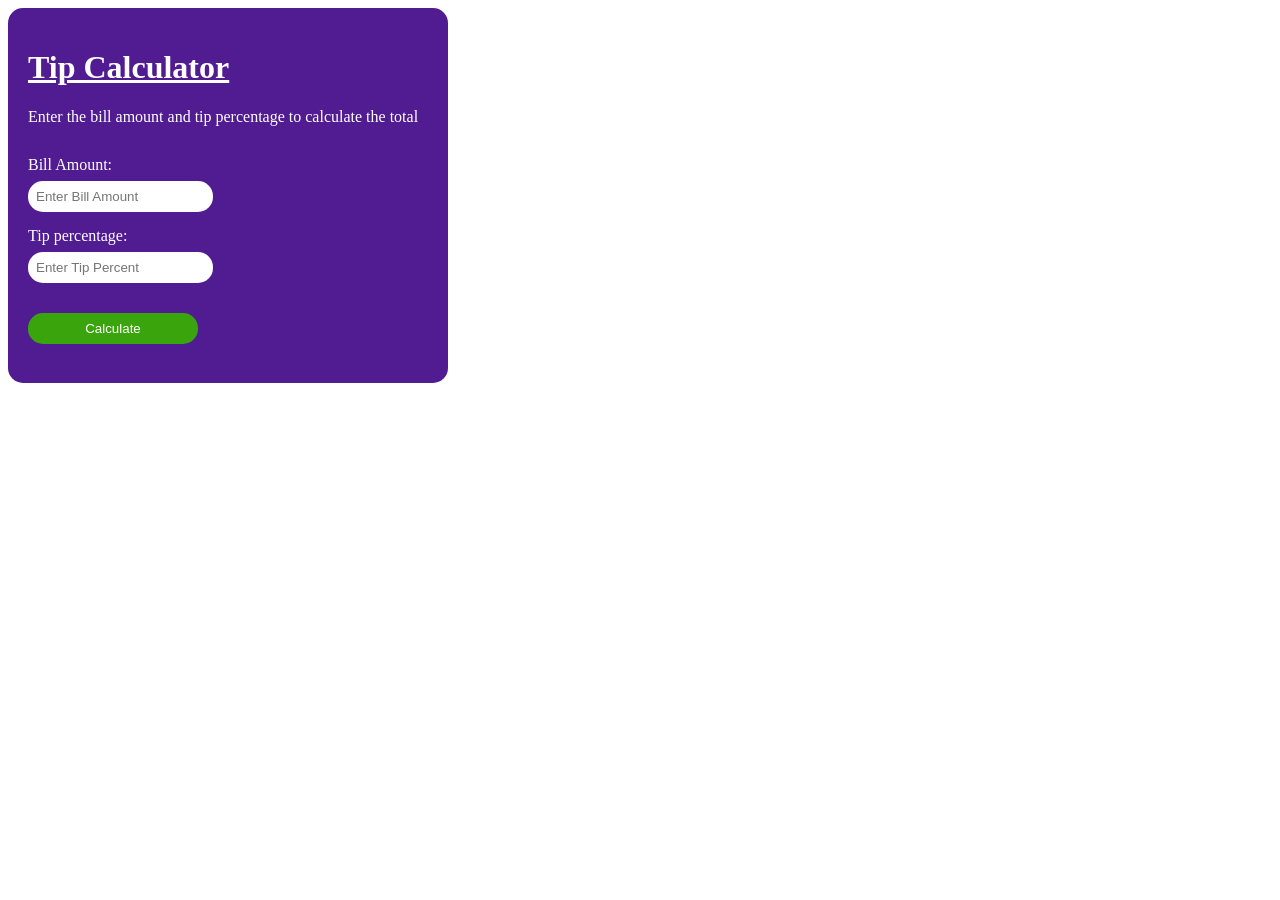
<file: 01_Tip_Calculator/index.html>
<!DOCTYPE html>
<html lang="en">
<head>
    <meta charset="UTF-8">
    <meta name="viewport" content="width=device-width, initial-scale=1.0">
    <title>Tip Calculator</title>
</head>
<body>
   <div style="background-color: #511c92; color: white; border-radius: 15px; width: 400px; padding: 20px;">
     <h1 style="text-decoration:underline;">Tip Calculator</h1>
    <div>
        <p style="margin-bottom: 30px;">Enter the bill amount and tip percentage to calculate the total</p>
        
    </div>
    <div id="main">
        <label for="amount">Bill Amount:</label>
        <br>
        <input id="amount" placeholder="Enter Bill Amount" type="number" style="margin-top: 7px; margin-bottom: 15px; padding: 8px; border-radius: 15px; outline: none; border: 0cap;">

        <br>

        <label for="tip">Tip percentage:</label>
        <br>
        <input id="tip" placeholder="Enter Tip Percent" type="number" style="margin-top: 7px; padding: 8px; border-radius: 15px; outline: none; border: 0cap;">

        <br>

        <button 
        id="calculate" 
        style="cursor: pointer; margin-top: 30px; padding: 8px; width: 170px; background-color: rgb(58, 164, 13); color: white; outline: none; border: 0cap; border-radius: 15px; "
        onmouseover="this.style.background='red'; this.style.color='white';"
        onmouseout="this.style.background='rgb(58, 164, 13)'; this.style.color='white';"
        >Calculate</button>
        

        <p id="result" style="font-size: larger;"></p>
    </div>
   </div>

    <script src="Solution.js"></script>

</body>
</html>
</file>
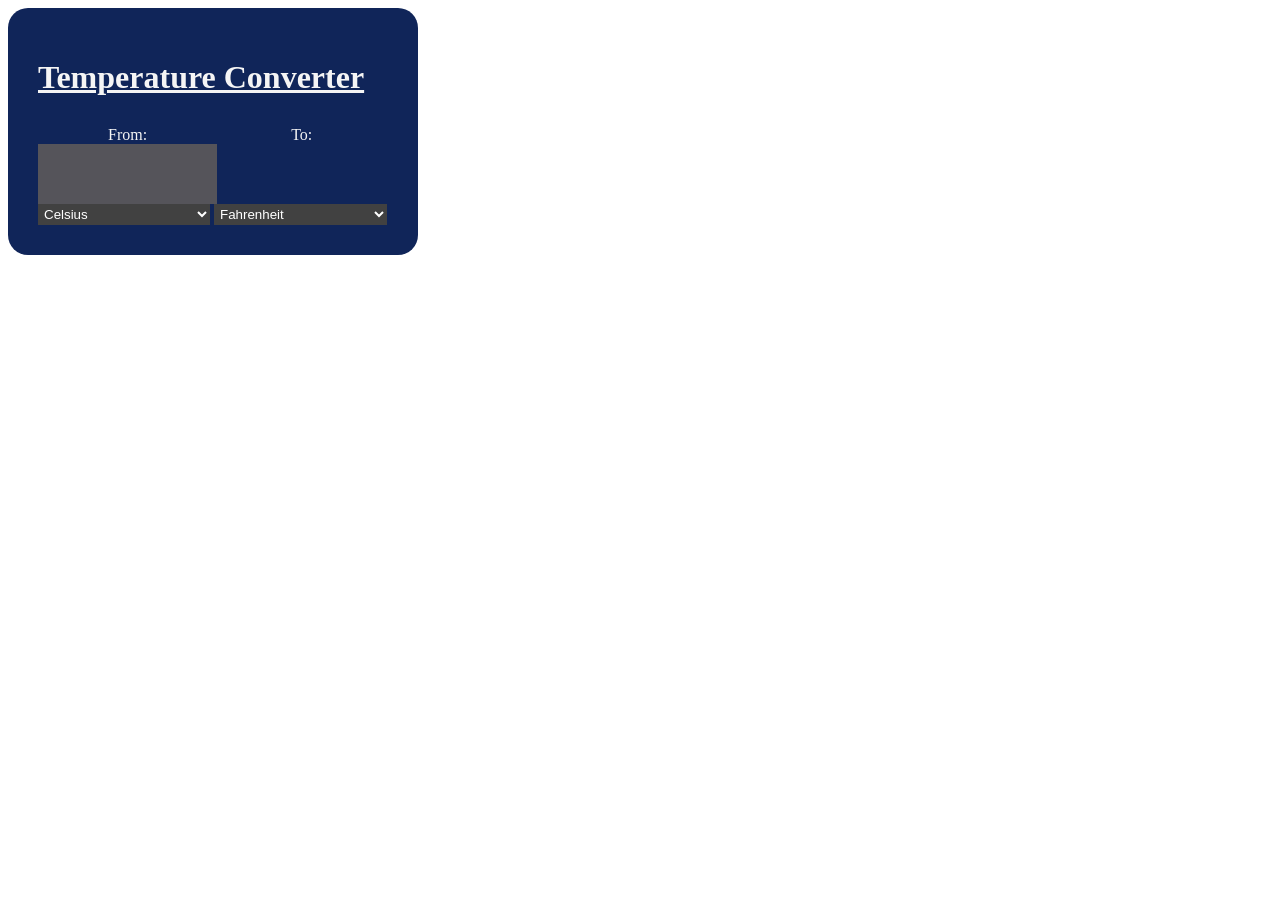
<file: 02_Temperature_Converter/index.html>
<!DOCTYPE html>
<html lang="en">
<head>
    <meta charset="UTF-8">
    <meta name="viewport" content="width=device-width, initial-scale=1.0">
    <title>Temperature Convrter</title>
</head>
<body>
    <div style="background-color: rgb(16, 37, 89); padding: 30px; color: whitesmoke; border-radius: 20px; width: 350px;">
        <h1 style="text-decoration: underline; margin-bottom: 30px;">Temperature Converter</h1>

        <label style="margin-left: 70px;">From: </label>
        <label style="margin-left: 140px;">To: </label>
        <br>
        <input type="number" id="input" style="outline: none; border: 0cap; padding: 5px; padding-bottom: 10px; text-align: center; background-color: #55545a; color: white; ">
        <input type="number" id="result" style="outline: none; border: 0cap; padding: 5px; padding-bottom: 10px; text-align: center; background-color: #55545a; color: white;">

        <br>
        
        <select id="inputOption" 
        style="outline: none; border: 0cap; padding: 2px; width: 172px; background-color: #414141; color: white;">
            <option value="Celsius">Celsius</option>
            <option value="Fahrenheit">Fahrenheit</option>
            <option value="Kelvin">Kelvin</option>    
        </select>

        <select id="outputOption" style="outline: none; border: 0cap; width: 173px; padding: 2px; background-color: #414141; color: white;">
            <option value="Fahrenheit">Fahrenheit</option>
            <option value="Kelvin">Kelvin</option>
            <option value="Celsius">Celsius</option>
        </select>

    </div>          

    <script src="Solution.js"></script>
</body>
</html>
</file>
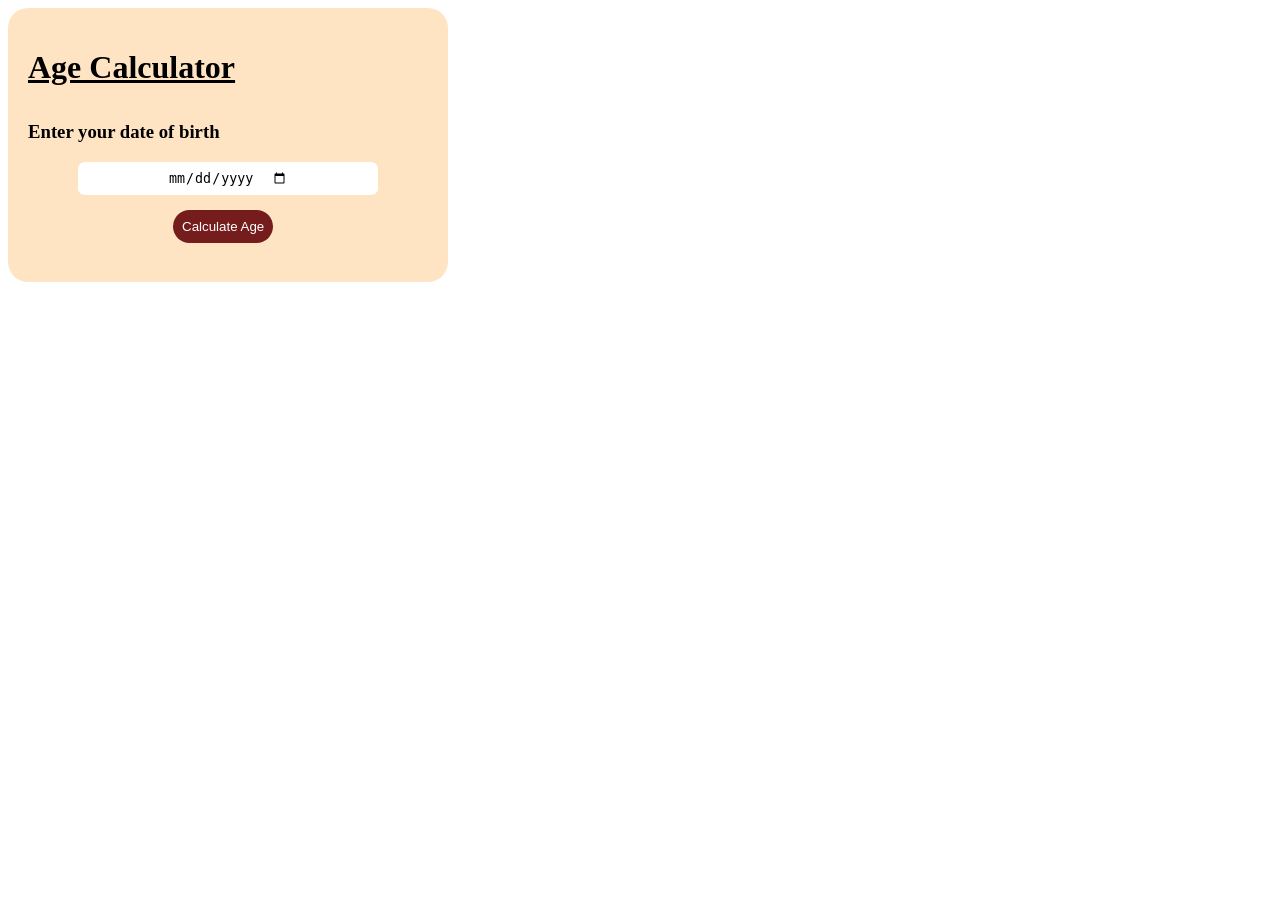
<file: 04_Age_Calculator/index.html>
<!DOCTYPE html>
<html lang="en">
<head>
    <meta charset="UTF-8">
    <meta name="viewport" content="width=device-width, initial-scale=1.0">
    <title>Age Calculator</title>
</head>
<body>
    <div id="main" style="background-color: bisque; width: 400px; justify-items: center; padding: 20px; border-radius: 20px;">
        <h1 style="text-decoration: underline; margin-bottom: 35px;">Age Calculator</h1>
        <h3>Enter your date of birth</h3>
        <input type="date" id="date" style="margin-left: 50px; padding: 8px; outline: none; border: 0cap; border-radius: 7px; padding-inline: 90px;">
        <br>
        <button id="calculate" style="margin-left: 145px; outline: none; border: 0cap; margin-top: 15px; border-radius: 20px; padding: 9px; background-color: #751c1c; color: white; cursor: pointer;">Calculate Age</button>
        <h3 id="result"></h3>
    </div>

    <script src="Solution.js"></script>
</body>
</html>
</file>
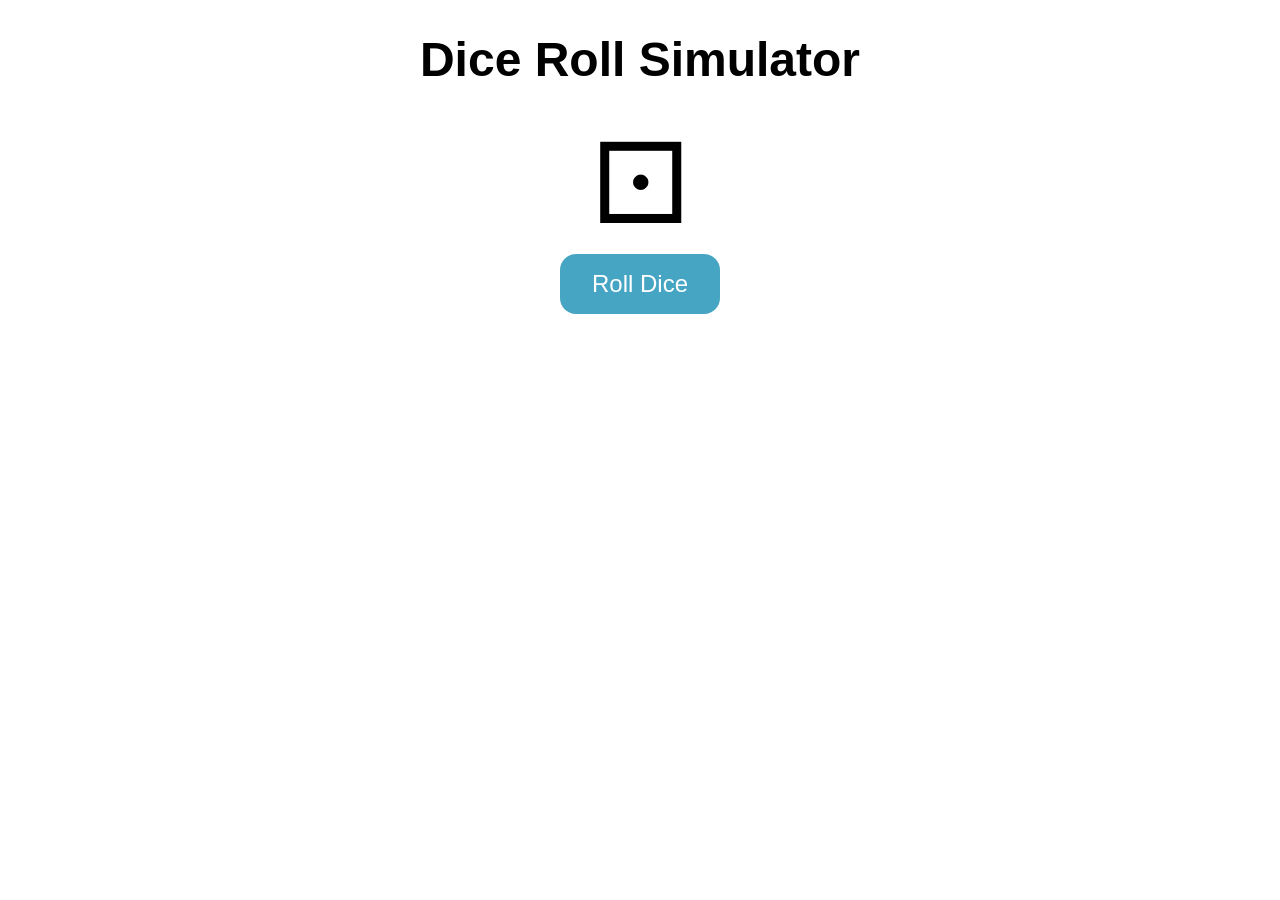
<file: 06_Roll_Dice/index.html>
<!DOCTYPE html>
<html lang="en">
<head>
    <meta charset="UTF-8">
    <meta name="viewport" content="width=device-width, initial-scale=1.0">
    <title>Roll Dice Simulator</title>

    <link rel="stylesheet" href="style.css">
</head>
<body>
    <h1>Dice Roll Simulator</h1>
    <div class="dice" id="dice">&#9856;</div>
    <button id="roll-button">Roll Dice</button>
    <ul id="roll-history">
      <!-- <li>Roll 1: <span>&#9856;</span></li>
      <li>Roll 2: <span>&#9860;</span></li> -->
    </ul>  
    
    <script src="Solution.js"></script>
</body>
</html>
</file>
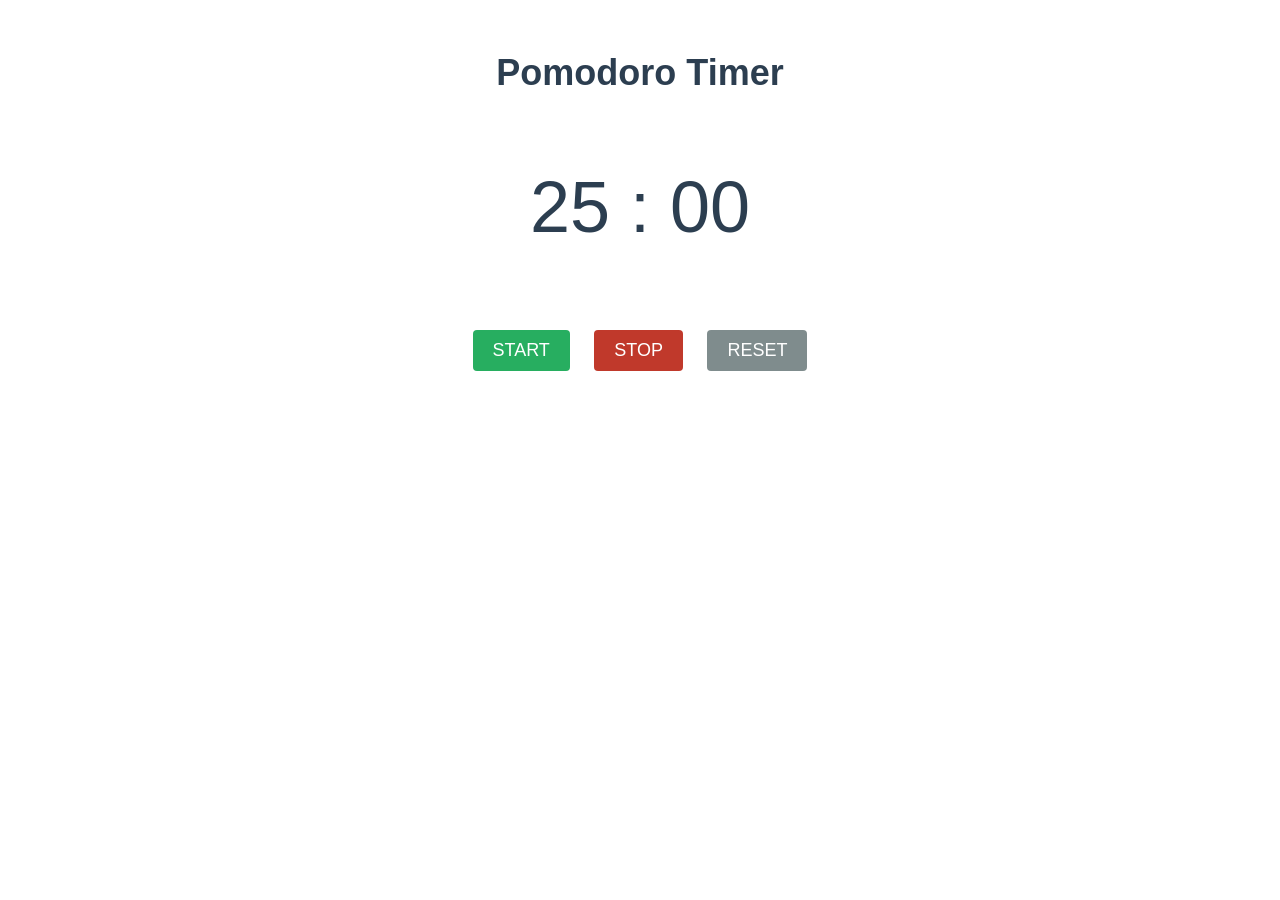
<file: 07_Pomodoro_Timer/index.html>
<!DOCTYPE html>
<html lang="en">
<head>
    <meta charset="UTF-8">
    <meta name="viewport" content="width=device-width, initial-scale=1.0">
    <title>Pomodoro Timer</title>

    <link rel="stylesheet" href="style.css">
</head>
<body>
    <div class="container">
        <h1 class="title">Pomodoro Timer</h1>
        <p class="timer" id="timer">25 : 00</p>
        <button id="start">Start</button>
        <button id="stop">Stop</button>
        <button id="reset">Reset</button>
    </div>

    <script src="Solution.js"></script>
</body>
</html>
</file>
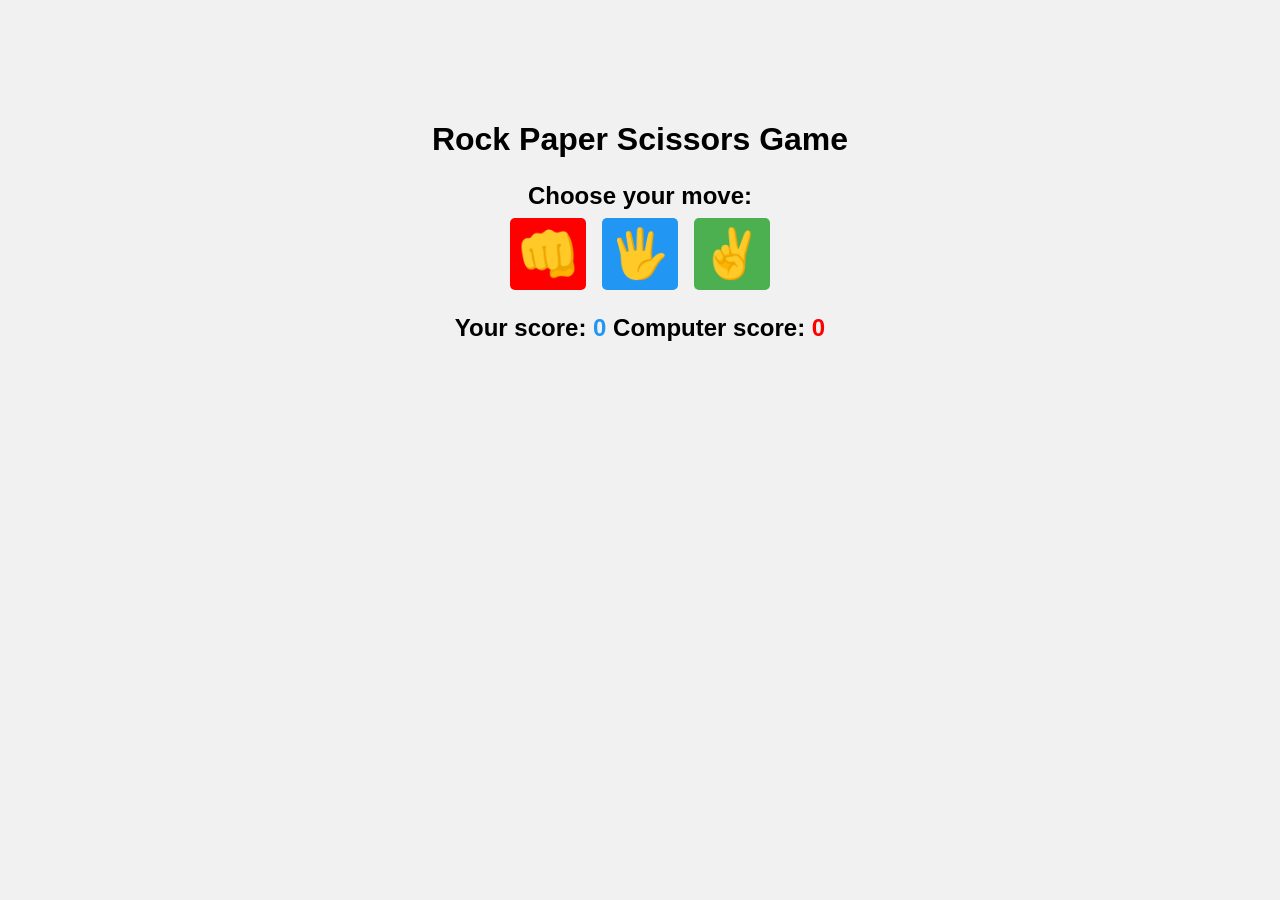
<file: 08_Rock_Paper_Scissor/index.html>
<!DOCTYPE html>
<html lang="en">
<head>
    <meta charset="UTF-8">
    <meta name="viewport" content="width=device-width, initial-scale=1.0">
    <title>Rock Paper Scissor</title>

    <link rel="stylesheet" href="style.css">
</head>
<body>
    <h1>Rock Paper Scissors Game</h1>
    <p>Choose your move:</p>
    <div class="buttons">
        <button id="rock">&#x1F44A;</button>
        <button id="paper">&#x1f590;</button>
        <button id="scissors">&#x270c;</button>
    </div>
    <p id="result"></p>
    <p id="scores">
        Your score: <span id="user-score">0</span>
        Computer score: <span id="computer-score">0</span>
    </p>

    <script src="Solution.js"></script>
</body>
</html>
</file>
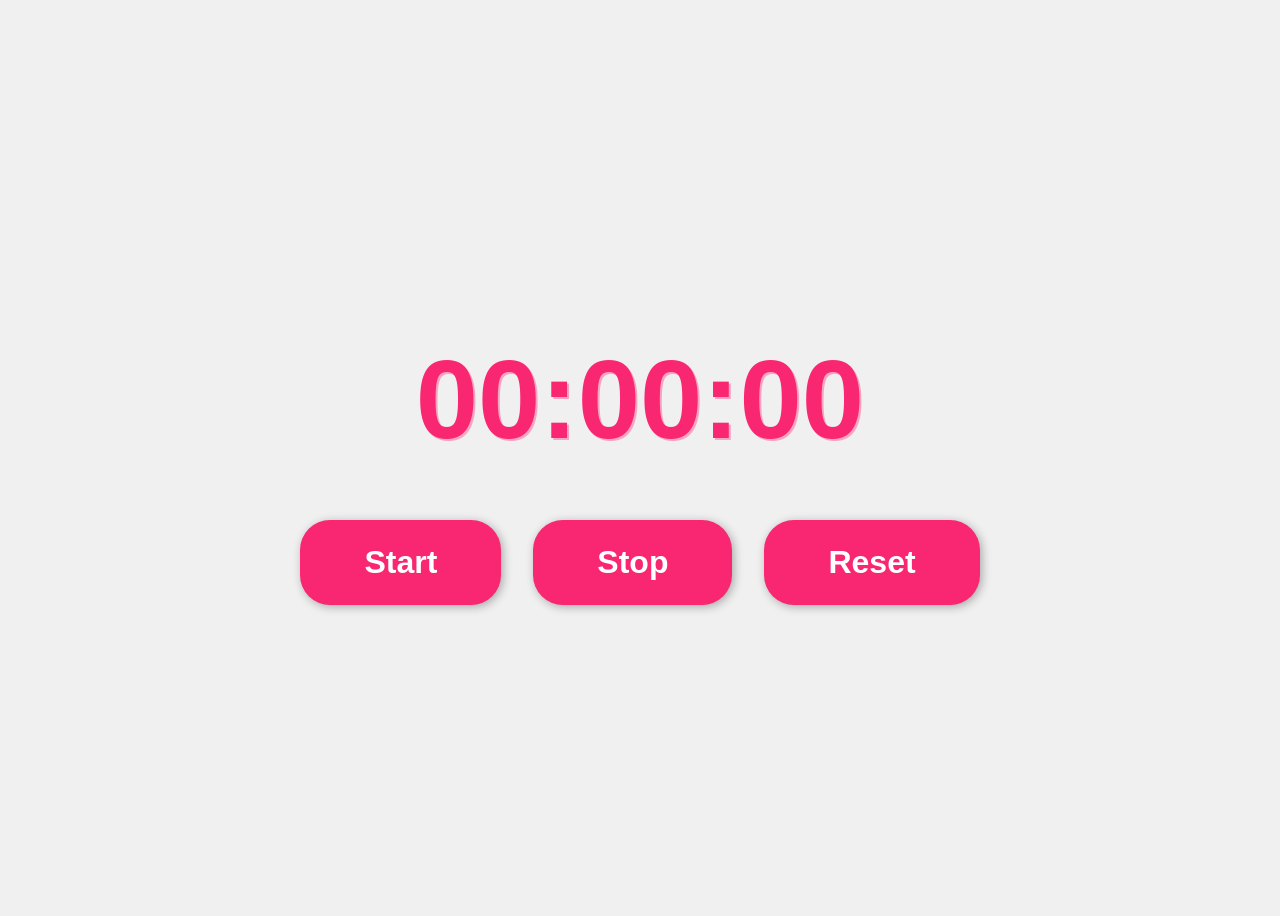
<file: 09_Stopwatch/index.html>
<!DOCTYPE html>
<html lang="en">
<head>
    <meta charset="UTF-8">
    <meta name="viewport" content="width=device-width, initial-scale=1.0">
    <title>Stop watch</title>

    <link rel="stylesheet" href="style.css">
</head>
<body>
    <div id="timer">00:00:00</div>
    <div id="buttons">
        <button id="start">Start</button>
        <button id="stop">Stop</button>
        <button id="reset">Reset</button>
    </div>

    <script src="Solution.js"></script>
</body>
</html>
</file>
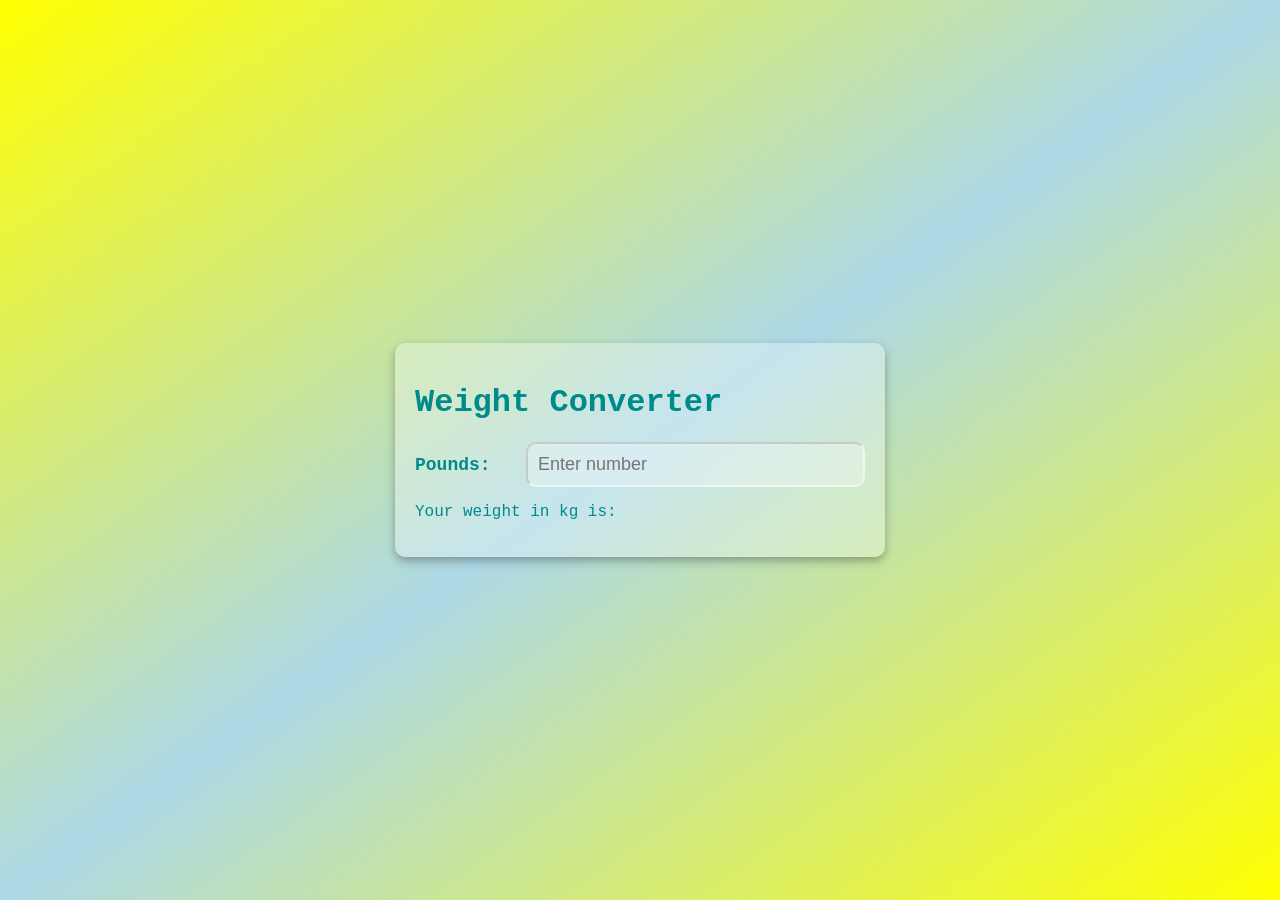
<file: 10_Weight_Converter/index.html>
<!DOCTYPE html>
<html lang="en">
<head>
    <meta charset="UTF-8">
    <meta name="viewport" content="width=device-width, initial-scale=1.0">
    <title>Weight Converter</title>

    <link rel="stylesheet" href="style.css">
</head>
<body>
     <div class="container">
        <h1 class="heading">Weight Converter</h1>
        <div class="input-container">
            <label for="pounds">Pounds:</label>
            <input type="number" id="input" class="input" step=".1" placeholder="Enter number">
        </div>
        <p>Your weight in kg is: <span id="result"></span></p>
        <p class="error" id="error"></p>
    </div>

    <script src="Solution.js"></script>
</body>
</html>
</file>
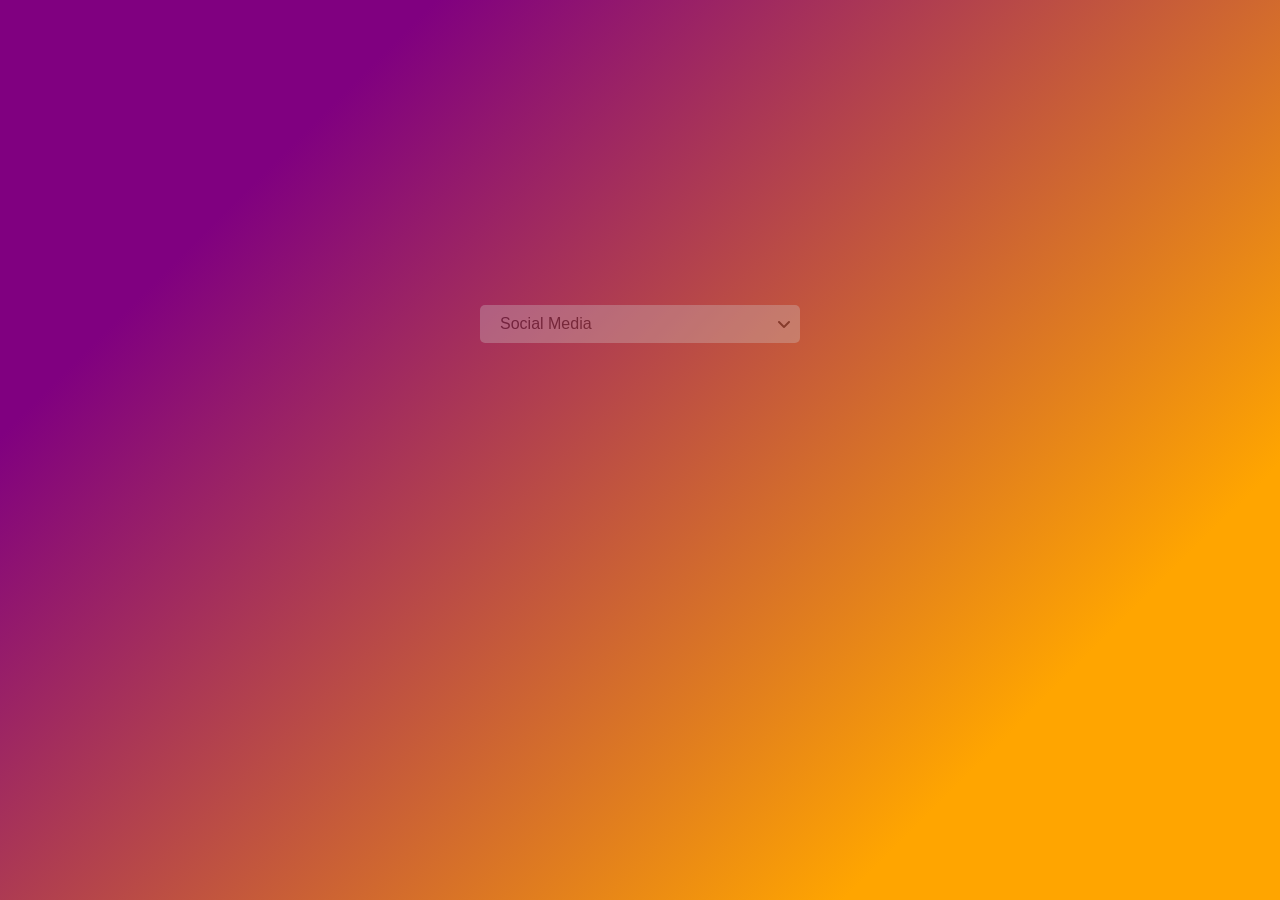
<file: 13_Social_Media_Selector/index.html>
<!DOCTYPE html>
<html lang="en">
<head>
    <meta charset="UTF-8">
    <meta name="viewport" content="width=device-width, initial-scale=1.0">
    <title>Social Media Selector</title>
    <link
      rel="stylesheet"
      href="https://cdnjs.cloudflare.com/ajax/libs/font-awesome/6.0.0-beta2/css/all.min.css"
      integrity="sha512-YWzhKL2whUzgiheMoBFwW8CKV4qpHQAEuvilg9FAn5VJUDwKZZxkJNuGM4XkWuk94WCrrwslk8yWNGmY1EduTA=="
      crossorigin="anonymous"
      referrerpolicy="no-referrer"
    />

    <link rel="stylesheet" href="style.css">
</head>
<body>

    <div class="menu">
      <p>Social Media</p>
      <i class="fas fa-angle-down"></i>
    </div>

    <ul class="social-lists hide">

      <li>
        <i class="fab fa-facebook" style="color: blue"></i>
        <p>Facebook</p>
      </li>

      <li>
        <i class="fab fa-youtube" style="color: red"></i>
        <p>YouTube</p>
      </li>

      <li>
        <i class="fab fa-twitter" style="color: blue"></i>
        <p>Twitter</p>
      </li>

      <li>
        <i class="fab fa-linkedin" style="color: blue"></i>
        <p>Linkedin</p>
      </li>
      
    </ul>

    <script src="Solution.js"></script>
</body>
</html>
</file>
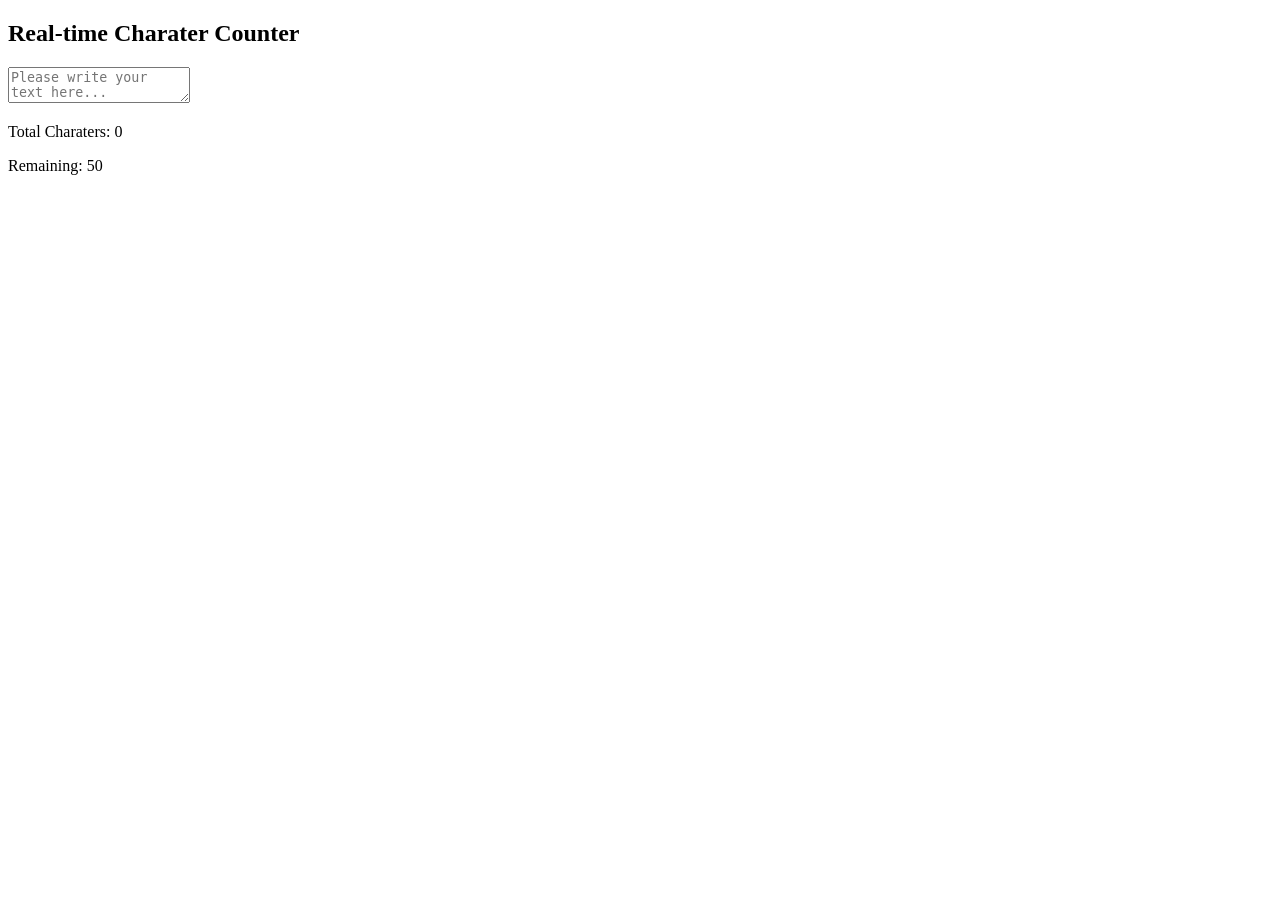
<file: 15_Real_Time_Character_Count/index.html>
<!DOCTYPE html>
<html lang="en">
<head>
    <meta charset="UTF-8">
    <meta name="viewport" content="width=device-width, initial-scale=1.0">
    <title>Real Time Character Counter</title>
</head>
<body>
    <div class="container">
      <h2>Real-time Charater Counter</h2>
      <textarea
        id="textarea"
        class="textarea"
        placeholder="Please write your text here..."
        maxlength="50"
      ></textarea>
      <div class="counter-container">
        <p>
          Total Charaters:
          <span class="total-counter" id="total-counter"></span>
        </p>
        <p>
          Remaining:
          <span class="remaining-counter" id="remaining-counter"></span>
        </p>
      </div>
    </div>

    <script src="Solution.js"></script>
</body>
</html>
</file>
<file: 06_Roll_Dice/style.css>
body {
  font-family: "Open Sans", sans-serif;
  text-align: center;
  margin: 0;
}

h1 {
  font-size: 3rem;
  margin-top: 2rem;
}

.dice {
  font-size: 7rem;
  margin: 5px;
  animation-duration: 1s;
  animation-fill-mode: forwards;
}

.roll-animation {
  animation-name: roll;
}

@keyframes roll {
  0% {
    transform: rotateY(0deg) rotateX(0deg);
  }

  100% {
    transform: rotateY(720deg) rotateX(720deg);
  }
}

button {
  background-color: #47a5c4;
  color: white;
  font-size: 1.5rem;
  padding: 1rem 2rem;
  border: none;
  border-radius: 1rem;
  cursor: pointer;
  transition: background-color 0.3s ease;
}

button:hover {
  background-color: #2e8baf;
}

ul {
  list-style: none;
  padding: 0;
  max-width: 600px;
  margin: 2rem auto;
}

li {
  font-size: 1.5rem;
  padding: 0.5rem;
  margin: 0.5rem;
  background-color: #f2f2f2;
  border-radius: 0.5rem;
  box-shadow: 0 2px 2px rgba(0, 0, 0, 0.3);
  display: flex;
  justify-content: space-between;
  align-items: center;
}

li span {
  font-size: 3rem;
  margin-right: 1rem;
}
</file>
<file: 07_Pomodoro_Timer/style.css>
.container {
  margin: 0 auto;
  max-width: 400px;
  text-align: center;
  padding: 20px;
  font-family: "Roboto", sans-serif;
}

.title {
  font-size: 36px;
  margin-bottom: 10px;
  color: #2c3e50;
}

.timer {
  font-size: 72px;
  color: #2c3e50;
}

button {
  font-size: 18px;
  padding: 10px 20px;
  margin: 10px;
  color: white;

  border: none;
  border-radius: 4px;
  cursor: pointer;
  text-transform: uppercase;
  transition: opacity 0.3s ease-in-out;
}

button:hover {
  opacity: 0.7;
}

#start {
  background-color: #27ae60;
}

#stop {
  background-color: #c0392b;
}

#reset {
  background-color: #7f8c8d;
}
</file>
<file: 08_Rock_Paper_Scissor/style.css>
body {
  background-color: #f1f1f1;
  font-family: "Arial", sans-serif;
  margin: 0;
  padding: 0;
}

h1 {
  font-size: 2rem;
  text-align: center;
  padding-top: 100px;
}

p {
  font-size: 1.5rem;
  font-weight: 600;
  text-align: center;
  margin-bottom: 0.5rem;
}

.buttons {
  display: flex;
  justify-content: center;
}

button {
  border: none;
  font-size: 3rem;
  margin: 0 0.5rem;
  padding: 0.5rem;
  cursor: pointer;
  border-radius: 5px;
  transition: all 0.3s ease-in-out;
}

button:hover {
  opacity: 0.7;
}

#rock {
  background-color: #ff0000;
}

#paper {
  background-color: #2196f3;
}

#scissors {
  background-color: #4caf50;
}

#user-score {
  color: #2196f3;
}

#computer-score {
  color: #ff0000;
}
</file>
<file: 09_Stopwatch/style.css>
body {
  background-color: #f0f0f0;
  font-family: "Poppins", sans-serif;
  display: flex;
  flex-direction: column;
  justify-content: center;
  min-height: 100vh;
  overflow: hidden;
  align-items: center;
}

#timer {
  font-size: 7rem;
  font-weight: 700;
  text-shadow: 2px 2px #f8a5c2;
  color: #f92672;
  width: 600px;
  text-align: center;
  margin: 40px auto;
}

#buttons {
  display: flex;
  justify-content: center;
}

button {
  background-color: #f92672;
  color: white;
  border: none;
  font-size: 2rem;
  font-weight: bold;
  padding: 1.5rem 4rem;
  margin: 1rem;
  border-radius: 30px;
  cursor: pointer;
  box-shadow: 2px 2px 10px rgba(0, 0, 0, 0.3);
  transition: all 0.2s;
}

button:hover {
  background-color: #f44583;
  box-shadow: 2px 2px 10px rgba(0, 0, 0, 0.5);
}

button[disabled] {
  opacity: 0.5;
  cursor: default;
}

@media (max-width: 800px) {
  #timer {
    font-size: 4rem;
    width: 350px;
  }

  button {
    font-size: 1.5rem;
    padding: 1rem 2rem;
  }
}
</file>
<file: 10_Weight_Converter/style.css>
body{
    margin: 0;
    background: linear-gradient(to left top, yellow, lightblue, yellow);
    min-height: 100vh;
    display: flex;
    justify-content: center;
    align-items: center;
    font-family: 'Courier New', Courier, monospace;
    color: darkcyan;
}

.container{
    background: rgba(255,255,255,0.3);
    padding: 20px;
    box-shadow: 0 4px 10px rgba(0,0,0,.3);
    border-radius: 10px;
    width: 85%;
    max-width: 450px;
}

.input-container{
    display: flex;
    justify-content: space-between;
    align-items: center;
    font-size: 18px;
    font-weight: 700;
}

.input{
    padding: 10px;
    width: 70%;
    background: rgba(255,255,255,0.3);
    border-color: rgba(255,255,255,0.5);
    font-size: 18px;
    border-radius: 10px;
    color: darkgreen;
    outline: none;
}

.error{
    color: red;
}
</file>
<file: 13_Social_Media_Selector/style.css>
body {
  margin: 0;
  display: flex;
  flex-direction: column;
  align-items: center;
  height: 100vh;
  justify-content: center;
  font-family: sans-serif;
  background: linear-gradient(135deg, purple 20%, orange 80%);
}

.menu {
  background: lightgrey;
  width: 300px;
  opacity: 0.3;
  border-radius: 5px;
  display: flex;
  align-items: center;
  justify-content: space-between;
  padding: 10px;
  cursor: pointer;
}

.menu .fas{
    transition: transform .2s;
}

.menu p {
  margin: 0 10px;
  display: flex;
  align-items: center;
}

.social-lists {
  background: lightgray;
  width: 300px;
  padding: 10px;
  opacity: 0.3;
  list-style-type: none;
  border-radius: 5px;
}

.social-lists li {
  display: flex;
  align-items: center;
  cursor: pointer;
  transition: padding 0.2s linear;
}

.social-lists li:hover {
  background: darkgray;
  border-radius: 5px;
  padding-left: 10px;
}

.social-lists li .fab {
  margin: 0 10px;
}

.rotate .fas {
  transform: rotate(180deg);
}

.hide {
  visibility: hidden;
}
</file>
